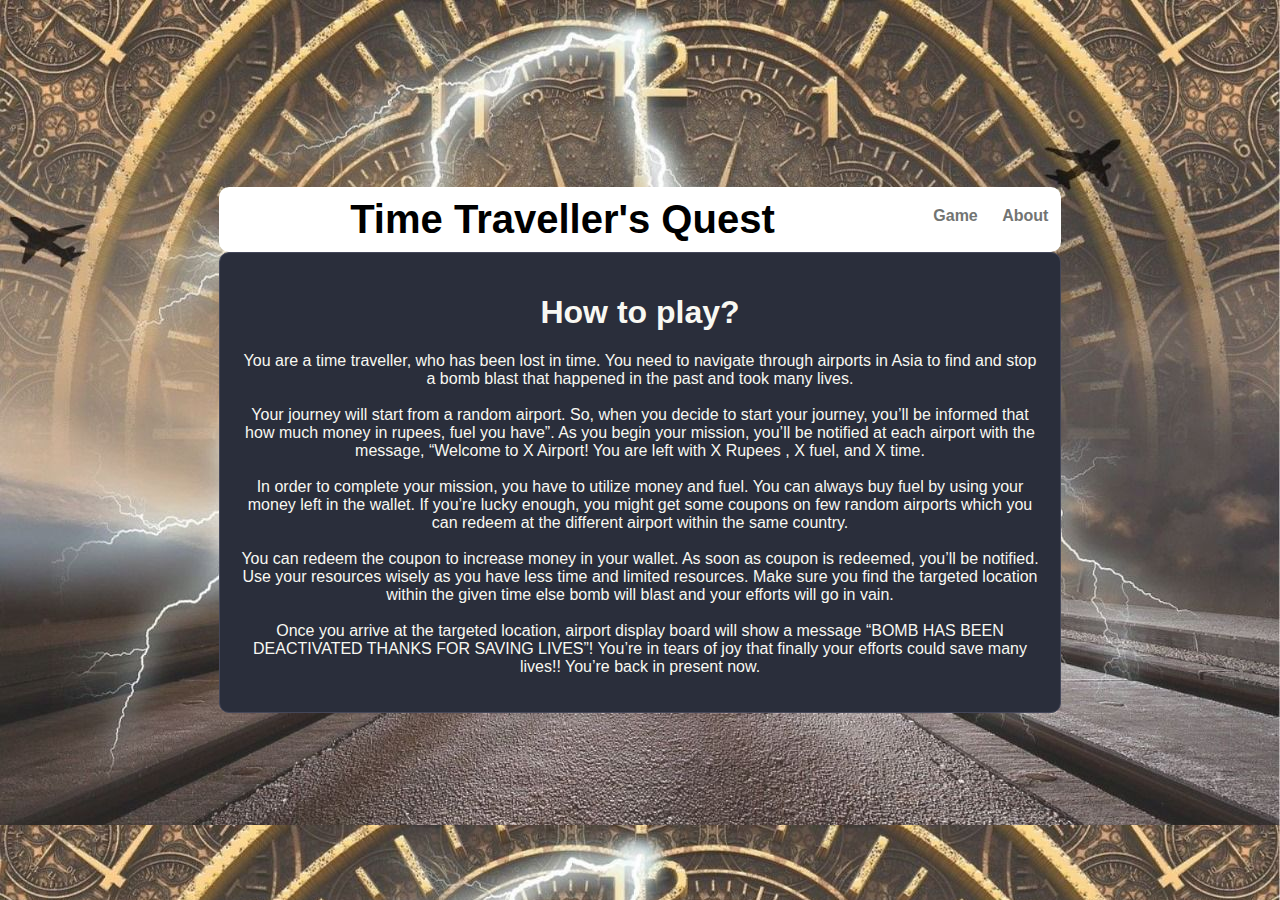
<file: Frontend/about.html>
<!DOCTYPE html>
<html lang="en">
<head>
    <meta charset="UTF-8">
    <title>About Game</title>
    <link rel="stylesheet" href="styleabout.css">
</head>
<body>
    <div id="container">
        <nav id="navbar">
            <div id="title">Time Traveller's Quest</div>
            <div id="about">
                <div id="nav">
                <a href="index.html">Game</a>
                <a href="about.html">About</a>
                    </div>
            </div>
        </nav>
        <main id="about-main">
            <section>
                <h1>How to play?</h1>
                <p>You are a time traveller, who has been lost in time. You need to navigate through airports in Asia to
find and stop a bomb blast that happened in the past and took many lives.<br><br>

Your journey will start from a random airport. So, when
you decide to start your journey, you’ll be informed that how much money in rupees, fuel you have”.
As you begin your mission, you’ll be notified at each airport with the
message, “Welcome to X Airport! You are left with X Rupees , X fuel, and X time.<br><br>

In order to complete your mission, you have to utilize money and fuel. You can always buy
fuel by using your money left in the wallet. If you’re lucky enough, you might get some
coupons on few random airports which you can redeem at the different airport within the same
country.<br><br>

You can redeem the coupon to increase money in your wallet. As soon as coupon is
redeemed, you’ll be notified. Use your resources wisely as you have less time and limited resources.
Make sure you find the targeted location within the given time else bomb will blast and your efforts
will go in vain.<br>
<br>
Once you arrive at the targeted location, airport display board will show a message “BOMB HAS
BEEN DEACTIVATED THANKS FOR SAVING LIVES”!

You’re in tears of joy that finally your efforts could save many lives!! You’re back in present now.</p>
            </section>
        </main>
    </div>
</body>
</html>
</file>
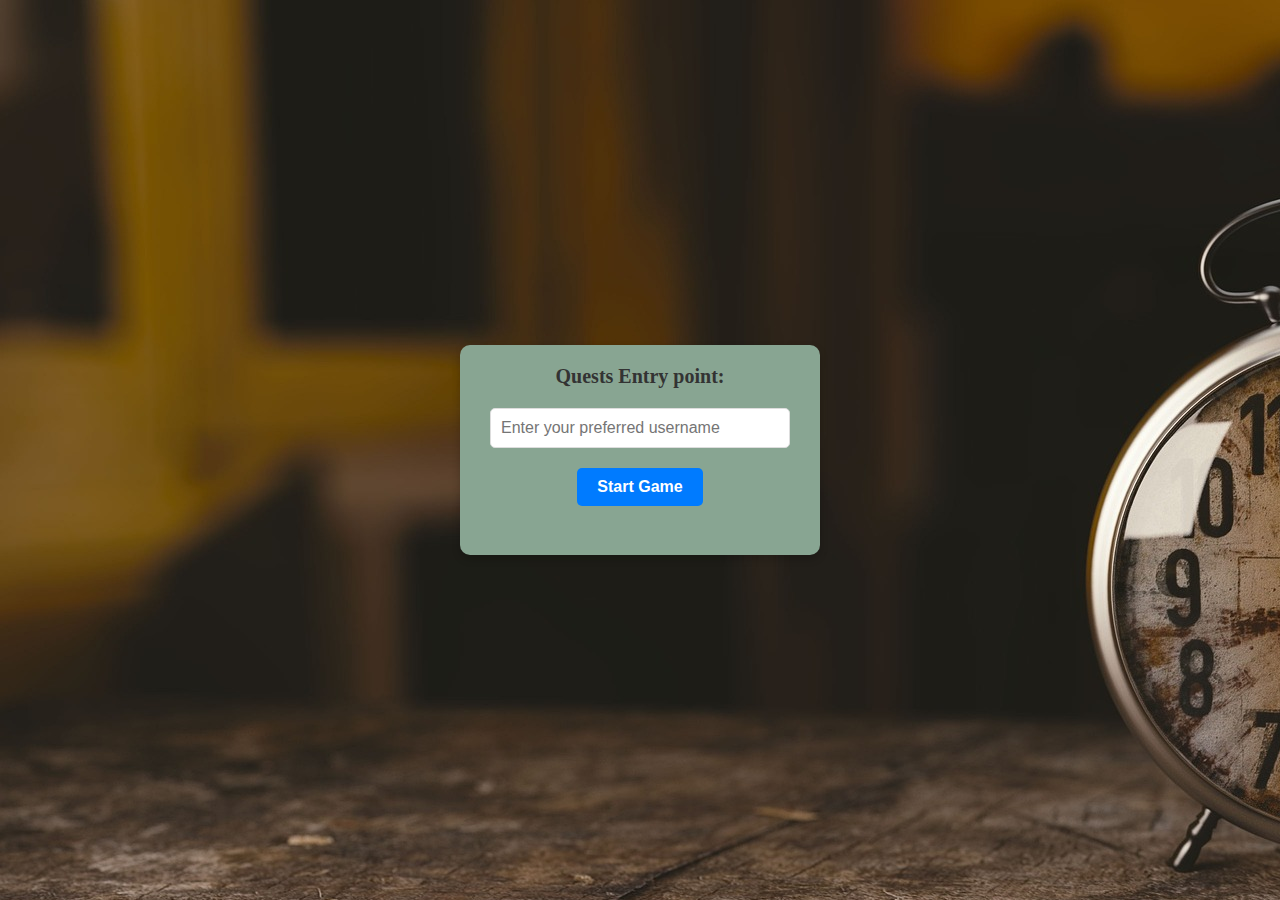
<file: Frontend/form.html>
<!DOCTYPE html>
<html lang="en">
<head>
    <meta charset="UTF-8">
    <title>Game</title>
    <link rel="stylesheet" href="style1.css">
    <script src="form.js" defer></script>
</head>
<body>
<div id="game">
    <form id="startGame">
        <h4>Quests Entry point:</h4>
        <label for="playerName" id="name"></label>
        <input type="text" id="playerName" placeholder="Enter your preferred username" name="playerName" required>
        <button type="submit" id="button"> Start Game </button>
    </form>
</div>

</body>
</html>
</file>
<file: Frontend/styleabout.css>
body {
    margin: 0;
    padding: 0;
    display: flex;
    justify-content: center;
    align-items: center;
    height: 100vh;
    background-image: url("time2.jpg");
    font-family: Arial, sans-serif;
    background-attachment: fixed;
    overflow: auto;
    background-color: #1e1e2e;
    color: #e0e0e0;
}


#about-main {
    grid-area: main;
    padding: 20px;
    max-width: 800px;
    justify-content: center;
    align-content: center;
    background-color: #2a2e3b;
    border: 1px solid #44475a;
    border-radius: 10px;
    text-align: center;
    color: #f8f8f2;
}

#navbar {
    display: flex;
    justify-content: center;
    background-color: #FFFFFF;
    color: #282a36;
    padding: 10px;
    border-radius: 10px;
    font-weight: bold;
}
#nav{
    justify-content: right;
    text-align: right;
    padding: 10px;
    width: 170%;
}
#navbar a {
 text-decoration: none;
    color: #555555;
    position: relative;
    transition: color 0.3s ease;
}

#navbar a::after {
    content: "";
    position: absolute;
    left: 0;
    bottom: -2px;
    width: 0;
    height: 2px;
    background-color: #007BFF;
    transition: width 0.3s ease;
}

#navbar a:hover {
    color: #007BFF;
}

#navbar a:hover::after {
    width: 100%;
}

#title {
    font-size: 2.5rem;
    color: #000000;
}

#about a {
    font-size: 1rem;
    color: #727472;
    text-decoration: none;
    margin-left: 20px;
    font-weight: bold; /
}
</file>
<file: Frontend/style1.css>
body {
    margin: 0;
    padding: 0;
    display: flex;
    justify-content: center;
    background-image: url("clock.jpg");
    align-items: center;
    height: 100vh;
    font-family: Arial, sans-serif;
}

#game {
    text-align: center;
    background: #88a592 ;
    border-radius: 10px;
    box-shadow: 0 4px 8px rgba(0, 0, 0, 0.2);
    padding: 20px 30px;
    width: 300px;
    height: 170px;
}

h4 {
    margin: 0;
    font-size: 20px;
    color: #333;
    font-weight: 600;
    font-family: "Times New Roman", Times, serif;
}

input[type="text"] {
    margin: 20px 0;
    padding: 10px;
    width: 100%;
    border: 1px solid #ddd;
    border-radius: 5px;
    box-sizing: border-box;
    font-size: 16px;
    transition: all 0.3s ease-in-out;
}

input[type="text"]:focus {
    border-color: #007BFF;
    box-shadow: 0 0 5px rgba(0, 123, 255, 0.5);
    outline: none;
}

button {
    padding: 10px 20px;
    font-size: 16px;
    font-weight: bold;
    color: #fff;
    background-color: #007BFF;
    border: none;
    border-radius: 5px;
    cursor: pointer;
    transition: background-color 0.3s ease-in-out;
}

button:hover {
    background-color: #0056b3;
}
</file>
